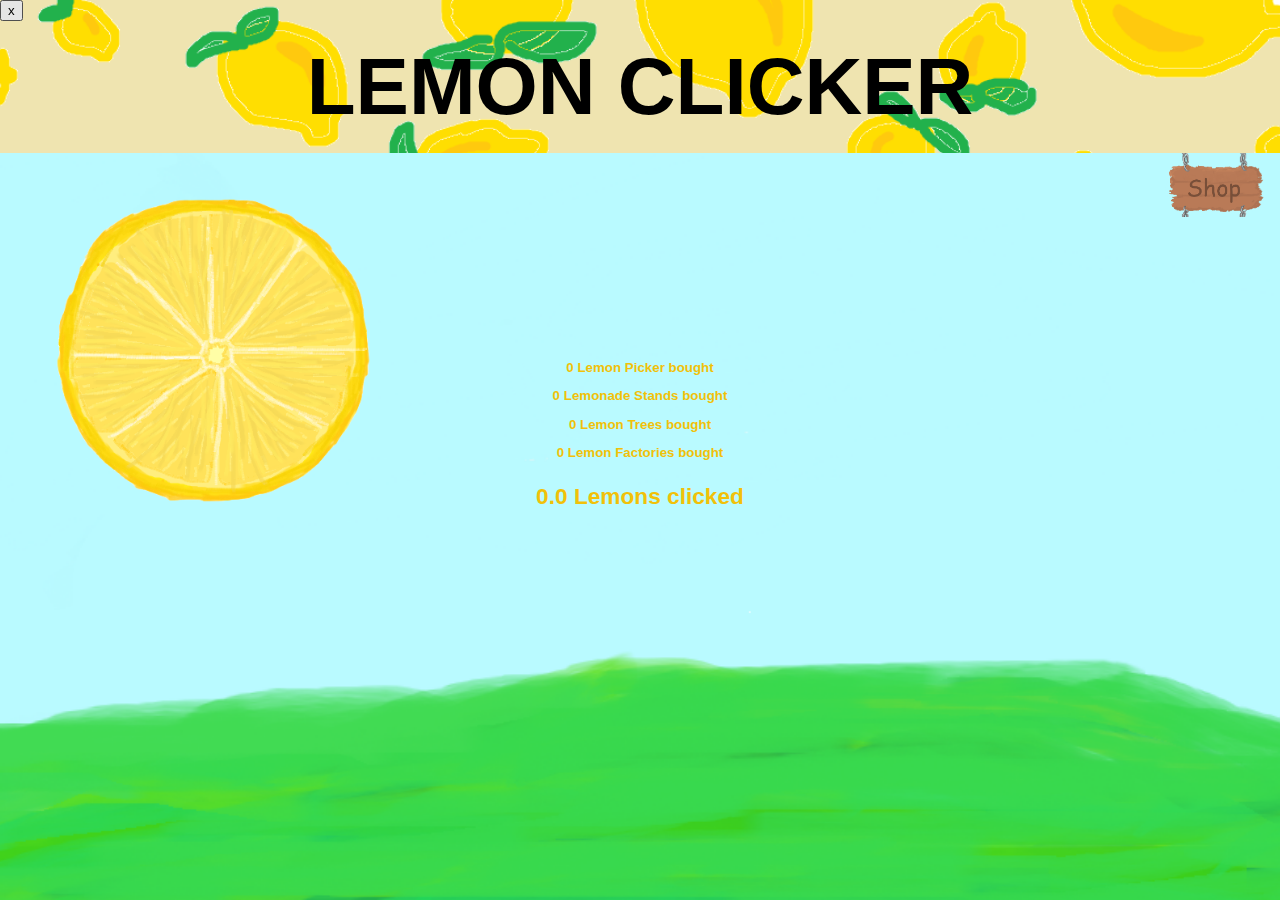
<file: index.html>
<!DOCTYPE html>
<html lang="en">
<head>
  <meta charset="UTF-8">
  <title>Lemon Clicker</title>
  <link href="css/style.css" rel="stylesheet" />
</head>

<body>

<div class="header">
  <button onclick="resetGame()">x</button>
  <h1> Lemon Clicker </h1>
</div>

<div class="background">
  <div class="lemon-container">
    <img src="img/lemon.png" alt="" id="lemon"/>
  </div>

  <div class="shop-container">
    <img src="img/shopSign.png" alt="" id="shopClose" onclick="toggleShopItems()">
    <div id="shopItems" style="display: none;">
      <img src="img/shop1.png" alt="" id="shop1" class="shop-item">
      <img src="img/shop2.png" alt="" id="shop2" class="shop-item">
      <img src="img/shop3.png" alt="" id="shop3" class="shop-item">
      <img src="img/shop4.png" alt="" id="shop4" class="shop-item">
      <img src="img/shop5.png" alt="" id="shop5" class="shop-item">
    </div>
  </div>

  <div class="picker-container" id="picker-container"></div>

  <div class="stand-container" id="stand-container"></div>

  <div class="tree-container" id="tree-container"></div>

  <div class="factory-container" id="factory-container"></div>

  <div class="lab-container" id="lab-container"></div>


  <div>
    <h5>
      <span id="picker-count"> 0 </span> Lemon Picker bought
      <p>
        <span id="stand-count"> 0 </span> Lemonade Stands bought
      </p>
      <p>
        <span id="tree-count"> 0 </span> Lemon Trees bought
      </p>
      <p>
        <span id="factory-count"> 0 </span> Lemon Factories bought
      </p>
    </h5>
  </div>


  <div>
    <h3><span id="click-count"> 0 </span> Lemons clicked </h3>
  </div>


</div>

<audio id="bgMusic" autoplay loop>
  <source src="music/lemonTree.mp3" type="audio/mpeg">
</audio>

<script src="script.js"></script>
</body>
</html>
</file>
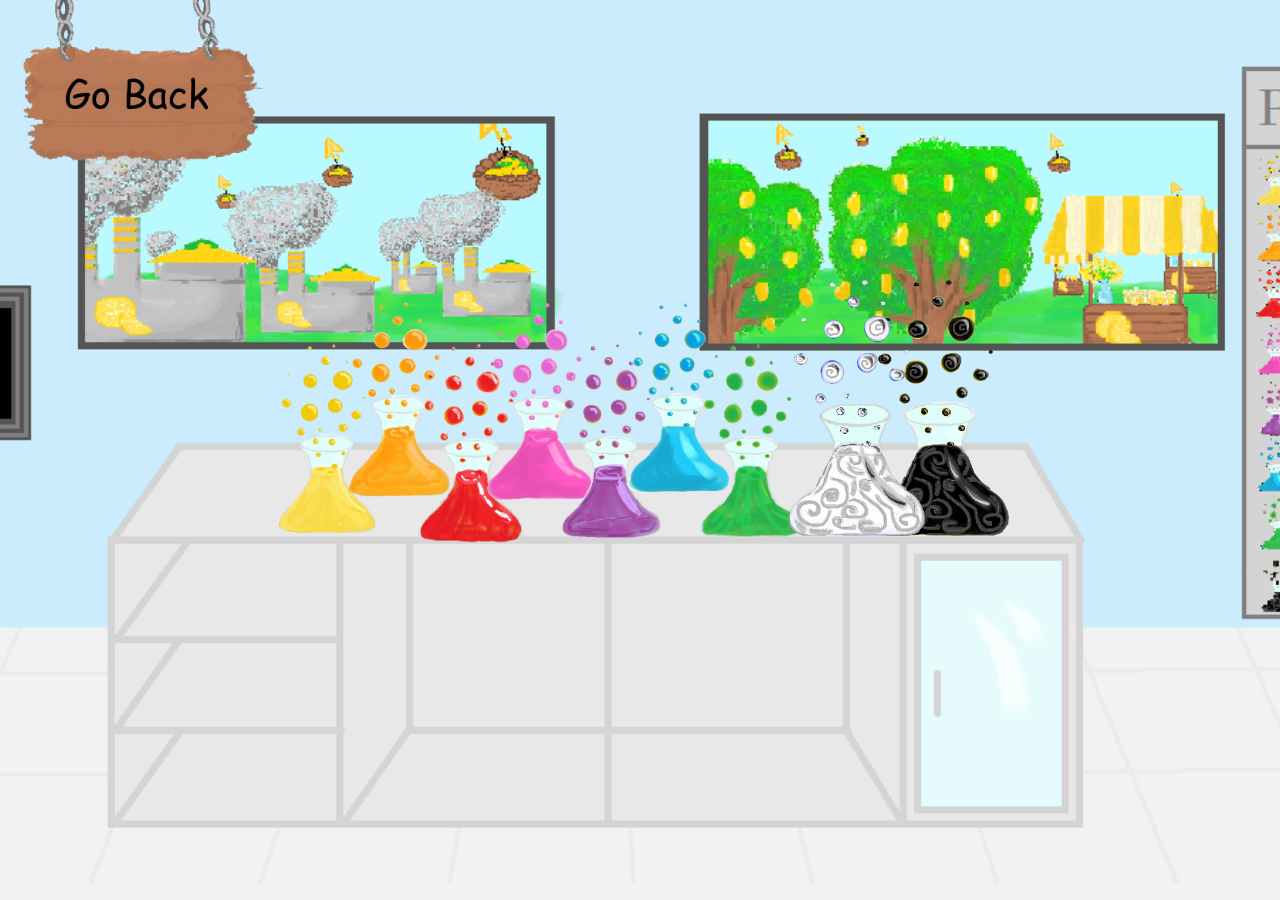
<file: lab.html>
<!DOCTYPE html>
<html lang="en">
<head>
  <meta charset="UTF-8">
  <title>Research Lab</title>
  <link href="css/labstyle.css" rel="stylesheet" />
</head>
<body>

<div class="background">

  <div class="back-container" id="back-container">
    <img src="labimg/goBack.png" alt="" id="back"/>
  </div>


  <div class="labshop-container"  id="labshop-container">
    <img src="labimg/potion1.png" alt="" id="potion1" class="potion">
    <img src="labimg/potion2.png" alt="" id="potion2" class="potion">
    <img src="labimg/potion3.png" alt="" id="potion3" class="potion">
    <img src="labimg/potion4.png" alt="" id="potion4" class="potion">
    <img src="labimg/potion5.png" alt="" id="potion5" class="potion">
    <img src="labimg/potion6.png" alt="" id="potion6" class="potion">
    <img src="labimg/potion7.png" alt="" id="potion7" class="potion">
    <img src="labimg/potion8.png" alt="" id="potion8" class="potion">
    <img src="labimg/potion9.png" alt="" id="potion9" class="potion">
  </div>

  <audio id="bgMusic" autoplay loop>
    <source src="music/lemonTree.mp3" type="audio/mpeg">
  </audio>

</div>

<script src="script.js"></script>
</body>
</html>

<script src="script.js"></script>
</body>
</html>
</file>
<file: css/style.css>
body {
    margin: 0;
    padding: 0;
    height: 100%;
    width: 100%;
    background-image: url('../img/background.png'); /* Pfad zu deinem Hintergrundbild */
    background-size: cover; /* Skaliert das Bild, um den gesamten Bildschirm zu füllen */
    background-position: center; /* Zentriert das Bild */
    background-repeat: no-repeat; /* Verhindert das Wiederholen des Bildes */
    background-attachment: fixed; /* Lässt den Hintergrund beim Scrollen fixiert */
    overflow: hidden;  /* nicht scrollen */
}

.background {
    padding-top: 60px; /* Abstand zum Header, abhängig von der Höhe des Headers */
}

.header {
    background-image: url("../img/banner-image.png");
    background-size: cover;
    align-items: center;
    justify-content: center;
    position: fixed;
    width: 100%;
    top: 0;
    left: 0;
    z-index: 1000;
}

.howMany{
    position: absolute;

}

.lemon-container {
    position: absolute;
    bottom: 43%;
    left: 4%;
    width: 25%; /* Setzt die Breite des Containers auf 20% der Bildschirmbreite */
    height: 35%;
    z-index: 10; /* Damit die Zitrone vor dem Hintergrundbild angezeigt wird */
}

#lemon {
    max-height: 100%;
    max-width: 100%;
    cursor: pointer; /* Cursor zu einem Zeiger ändern, wenn über die Zitrone gefahren wird */
    z-index: 10; /* Damit die Zitrone vor dem Hintergrundbild angezeigt wird */
}

@keyframes bounce {
    0% {
        transform: translateY(0);
    }
    40% {
        transform: translateX(-10px); /* Weniger Höhe für einen kürzeren Bounce */
    }
    60% {
        transform: translateY(-10px); /* Weniger Höhe für einen kürzeren Bounce */
    }
}

.shop-container {
    position: absolute;
    top: 15%;
    left: 91%;
    width: 8%; /* Setzt die Breite des Containers auf 20% der Bildschirmbreite */
    z-index: 10; /* Damit die Bilder vor dem Hintergrundbild angezeigt werden */
    padding: 0; /* Sicherstellen, dass kein Padding vorhanden ist */
    box-sizing: border-box; /* Damit Padding nicht die Größe beeinflusst */
}

.shop-container img {
    width: 100%; /* Bild passt sich 100% der Containerbreite an */
    height: auto; /* Höhe wird automatisch angepasst */
    display: block; /* Verhindert unerwarteten zusätzlichen Abstand */
    cursor: pointer; /* Zeigt an, dass das Bild anklickbar ist */
}

.shop-item {
    display: block;
}

.picker-container {
    position: absolute;
    bottom: 30%;
    left: 1%;
    width: 40%; /* Breite des Containers */
    height: 50%; /* Höhe des Containers */
    z-index: 1; /* Damit die Zitrone vor dem Hintergrundbild angezeigt wird */
}

#picker-container img{
    height: 17%;
    width: auto;
}

.stand-container {
    position: absolute;
    bottom: 2%;
    left: -2%;
    width: 30%;
    height: 25%;
    z-index: 1;
}

#stand-container img{
    height: 55%;
    width: auto;
}

.tree-container {
    position: absolute;
    bottom: 2%;
    left: 26%;
    width: 30%;
    height: 33%;
    z-index: 1;
}

#tree-container img{
    height: 50%;
    width: auto;
}

.factory-container {
    position: absolute;
    bottom: 1%;
    left: 54%;
    width: 27%;
    height: 34%;
    z-index: 1;
}

#factory-container img{
    height: 50%;
    width: auto;
}

.lab-container {
    position: absolute;
    bottom: 0%;
    left: 85%;
    width: 14%;
    height: 42%;
    z-index: 5;
}

#lab-container img{
    justify-content: center;
    height: 100%;
    width: auto;
    cursor: pointer;
}

h1 {
    color: #000000;
    font-family: "Comic Sans MS", sans-serif;
    font-size: 80px;
    text-align: center;
    text-transform: uppercase;
    margin: 20px;
}

h2 {
    color: #f1c109;
    font-family: "Comic Sans MS", sans-serif;
    font-size: 40pt;
    text-align: center;
    margin: 0;
}

h3 {
    color: #f1c109;
    font-family: "Comic Sans MS", sans-serif;
    font-size: 17pt;
    text-align: center;
}

h5 {
    color: #f1c109;
    font-family: "Comic Sans MS", sans-serif;
    font-size: 10pt;
    text-align: center;
    margin: 300px 0 0 0;
}
</file>
<file: css/labstyle.css>
body {
    margin: 0;
    padding: 0;
    height: 100%;
    width: 100%;
    background-image: url('../labimg/background.png'); /* Pfad zu deinem Hintergrundbild */
    background-size: cover; /* Skaliert das Bild, um den gesamten Bildschirm zu füllen */
    background-position: center; /* Zentriert das Bild */
    background-repeat: no-repeat; /* Verhindert das Wiederholen des Bildes */
    background-attachment: fixed; /* Lässt den Hintergrund beim Scrollen fixiert */
}

.back-container {
    position: absolute;
    top: 0%;
    left: 1%;
    width: 14%;
    height: 18%;
    z-index: 5;
}

#back-container img{
    justify-content: center;
    height: 100%;
    width: auto;
    cursor: pointer;
}

.labshop-container{
    position: absolute;
    top: 31%;
    left: 20%;
    width: 55%; /* Setzt die Breite des Containers auf 20% der Bildschirmbreite */
    height: 23%;
    padding: 0; /* Sicherstellen, dass kein Padding vorhanden ist */
    box-sizing: border-box; /* Damit Padding nicht die Größe beeinflusst */
}

.potion {
    position: absolute; /* Erlaubt individuelle Positionierung */
    transition: transform 0.3s; /* Übergangseffekt für Transformationen */
    cursor: pointer;
}

.potion:hover {
    transform: translateY(-10px); /* Bewegt das Bild nach oben */
}

/* Individuelle Positionen für jede Potion */
#potion1 {
    top: 30%;
    left: 0%;
    height: 100%;
}

#potion2 {
    top: 10%;
    left:10%;
    height: 100%;
}

#potion3 {
    top: 30%;
    left: 20%;
    height: 100%;
}

#potion4 {
    top: 10%;
    left: 30%;
    height: 100%;
}

#potion5 {
    top: 30%;
    left: 40%;
    height: 100%;
}

#potion6 {
    top: 10%;
    left: 50%;
    height: 100%;
}

#potion7 {
    top: 30%;
    left: 60%;
    height: 100%;
}

#potion8 {
    top: -2%;
    left: 84%;
    height: 130%;
}

#potion9 {
    top: -2%;
    left: 72%;
    height: 130%;
}

h1 {
    color: #000000;
    font-family: "Comic Sans MS", sans-serif;
    font-size: 80px;
    text-align: center;
    text-transform: uppercase;
    margin: 20px;
}

h2 {
    color: #f1c109;
    font-family: "Comic Sans MS", sans-serif;
    font-size: 40pt;
    text-align: center;
    margin: 0;
}

h3 {
    color: #f1c109;
    font-family: "Comic Sans MS", sans-serif;
    font-size: 17pt;
    text-align: center;
}

h5 {
    color: #f1c109;
    font-family: "Comic Sans MS", sans-serif;
    font-size: 10pt;
    text-align: center;
    margin: 300px 0 0 0;
}
</file>
